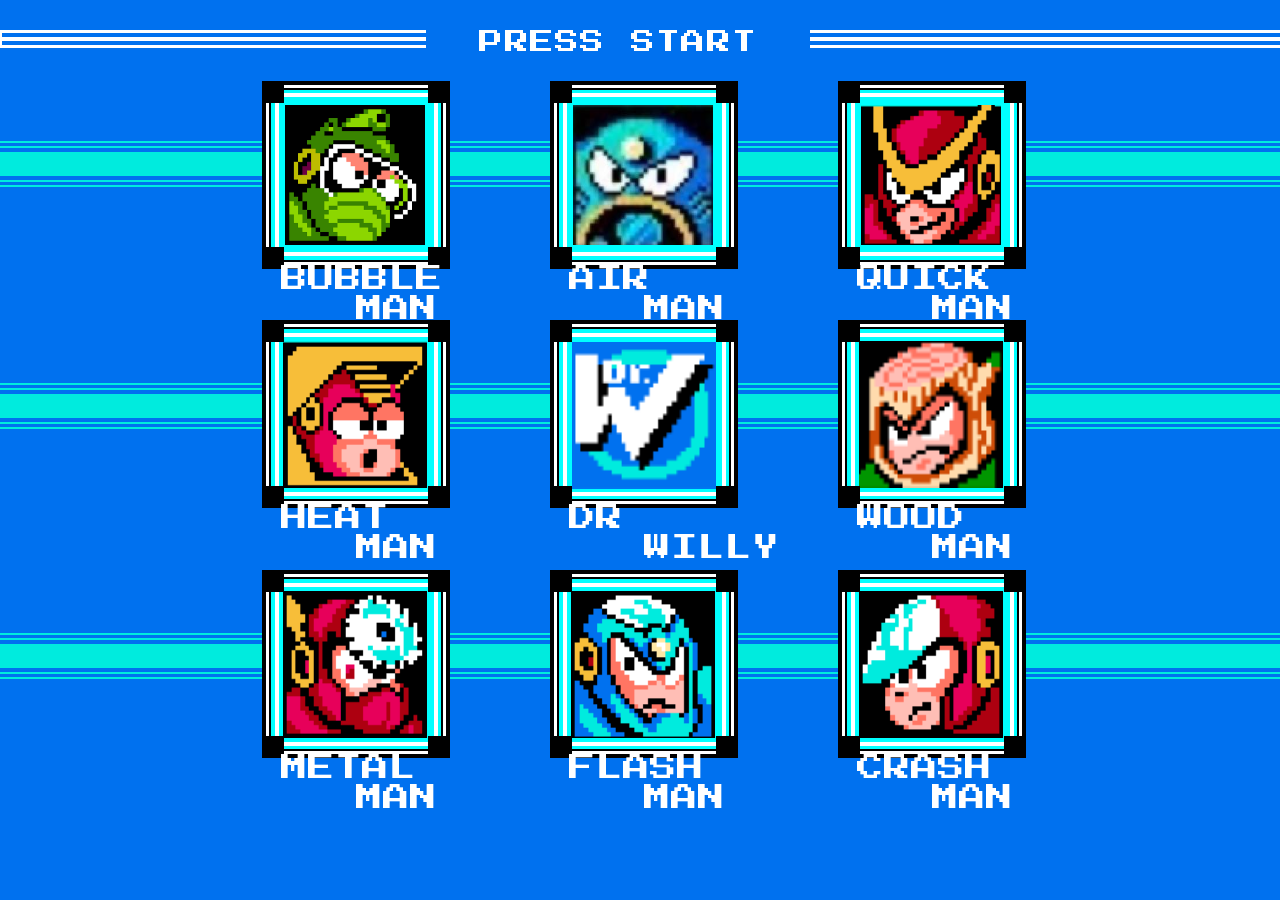
<file: index.html>
<!DOCTYPE html>

<html lang="en">
<head>

<style>
#bossselect{
	background-color:#0071ef;
}
#pressstart{
text-align:center;
justify-content:center;
font-family:'Press Start 2p';
color:white;
font-size:20pt;
}
#presstarthr,#pressstarthr2{
width:33.3%;
height:150;
margin-top:30px;
margin:bottom:30px;

}




</style>


<title> External styling </title>
<link href="https://fonts.googleapis.com/css2?family=Press+Start+2P&display=swap" rel="stylesheet">
<link rel="stylesheet" href="css/externalstyling.css">

</head>
<body id="bossselect">
<header id="bossselectheader">
<div id="tophalfheader"></div>
<div id="bottomhalfheader"></div>
<div id="textcontentheader">PRESS START</DIV>
<header>


<section id="bossselectfirstrow">
<div id="skinny"></div>
<div id="skinny"></div>
<div id="thick"></div>
<div id="skinny"></div>
<div id="skinny"></div>

<div id="bubblemansquare1">
<div id="bubblemansquare2">
<div id="bubblemansquare3">
<div id="headshotholder">
<div id="bubblemanlink">
<a href="bubbleman.html">
<img id="bubblemanheadshot" src="image/bubbleman.png" height="145px">
</a>
</div>
</div>
</div>
<div id="blackcornersquare1"></div>
<div id="blackcornersquare2"></div>
<div id="blackcornersquare3"></div>
<div id="blackcornersquare4"></div>
<div id="tophalfnameplate"> BUBBLE </DIV>
<div id="bottomhalfnameplate"> MAN </div>
</div>
</div>
</div>

<div id="airmansquare1">
<div id="airmansquare2">
<div id="airmansquare3">
<div id="headshotholder">
<div id="bubblemanlink">
<a href="airman.html">
<img id="airmanheadshot" src="image/airman.png" height="145px">
</a>
</div>
</div>
</div>
<div id="blackcornersquare1"></div>
<div id="blackcornersquare2"></div>
<div id="blackcornersquare3"></div>
<div id="blackcornersquare4"></div>
<div id="tophalfnameplate"> AIR </DIV>
<div id="bottomhalfnameplate"> MAN </div>
</div>
</div>
</div>

<div id="quickmansquare1">
<div id="quickmansquare2">
<div id="quickmansquare3">
<div id="headshotholder">
<div id="bubblemanlink">
<a href="quickman.html">
<img id="quickmanheadshot" src="image/quickman.png" height="145px">
</a>
</div>
</div>
</div>
<div id="blackcornersquare1"></div>
<div id="blackcornersquare2"></div>
<div id="blackcornersquare3"></div>
<div id="blackcornersquare4"></div>
<div id="tophalfnameplate"> QUICK </DIV>
<div id="bottomhalfnameplate"> MAN </div>
</div>
</div>
</div>
</section>



<section id="bossselectsecondrow">

<div id="skinny"></div>
<div id="skinny"></div>
<div id="thick"></div>
<div id="skinny"></div>
<div id="skinny"></div>

<div id="heatmansquare1">
<div id="heatmansquare2">
<div id="heatmansquare3">
<div id="headshotholder">
<div id="bubblemanlink">
<a href="heatman.html">
<img src="image/heatman.png" height="147px" width="144px">
</a>
</div>

</div>
</div>
<div id="blackcornersquare1"></div>
<div id="blackcornersquare2"></div>
<div id="blackcornersquare3"></div>
<div id="blackcornersquare4"></div>
<div id="tophalfnameplate"> HEAT </DIV>
<div id="bottomhalfnameplate"> MAN </div>
</div>
</div>
</div>



<div id="drwillysquare1">
<div id="drwillysquare2">
<div id="drwillysquare3">
<div id="headshotholder">


<img src="image/drwilly.png" height="147px" width="144px">

</div>
</div>
<div id="blackcornersquare1"></div>
<div id="blackcornersquare2"></div>
<div id="blackcornersquare3"></div>
<div id="blackcornersquare4"></div>
<div id="tophalfnameplate"> DR </DIV>
<div id="bottomhalfnameplate"> WILLY </DIV>
</div>
</div>
</div>



<div id="woodmansquare1">
<div id="woodmansquare2">
<div id="woodmansquare3">
<div id="headshotholder">

<div id="bubblemanlink">
<a href="woodman.html">
<img src="image/woodman.png" height="147px" width="144px">
</a>
</div>
</div>
</div>
<div id="blackcornersquare1"></div>
<div id="blackcornersquare2"></div>
<div id="blackcornersquare3"></div>
<div id="blackcornersquare4"></div>
<div id="nameplate">
<div id="tophalfnameplate"> WOOD </div>
<div id="bottomhalfnameplate"> MAN </div>
</div>
</div>




</section>

<section id="bossselectthirdrow">

<div id="skinny"></div>
<div id="skinny"></div>
<div id="thick"></div>
<div id="skinny"></div>
<div id="skinny"></div>

<div id="metalmansquare1">
<div id="metalmansquare2">
<div id="metalmansquare3">
<div id="headshotholder">

<div id="bubblemanlink">
<a href="metalman.html">
<img src="image/metalman.png" height="147px" width="144px">
</a>
</div>
</div>
</div>
<div id="blackcornersquare1"></div>
<div id="blackcornersquare2"></div>
<div id="blackcornersquare3"></div>
<div id="blackcornersquare4"></div>
<div id="nameplate">
<div id="tophalfnameplate"> METAL </DIV>
<div id="bottomhalfnameplate"> MAN </div>
</div>
</div>
</div>



<div id="flashmansquare1">
<div id="flashmansquare2">
<div id="flashmansquare3">
<div id="headshotholder">
<div id="bubblemanlink">
<a href="flashman.html">

<img src="image/flahsman.png" height="147px" width="144px">
</a>
</div>
</div>
</div>
<div id="blackcornersquare1"></div>
<div id="blackcornersquare2"></div>
<div id="blackcornersquare3"></div>
<div id="blackcornersquare4"></div>
<div id="nameplate">
<div id="tophalfnameplate"> FLASH </DIV>
<div id="bottomhalfnameplate"> MAN </div>
</div>
</div>
</div>



<div id="crashmansquare1">
<div id="crashmansquare2">
<div id="crashmansquare3">
<div id="headshotholder">

<div id="bubblemanlink">
<a href="crashman.html">
<img src="image/crashman.png" height="147px" width="144px">
</a>
</div>
</div>
</div>
<div id="blackcornersquare1"></div>
<div id="blackcornersquare2"></div>
<div id="blackcornersquare3"></div>
<div id="blackcornersquare4"></div>
<div id="nameplate">
<div id="tophalfnameplate"> CRASH </DIV>
<div id="bottomhalfnameplate"> MAN </div>
</div>
</div>
</div>



</section>


</body>
</html>
</file>
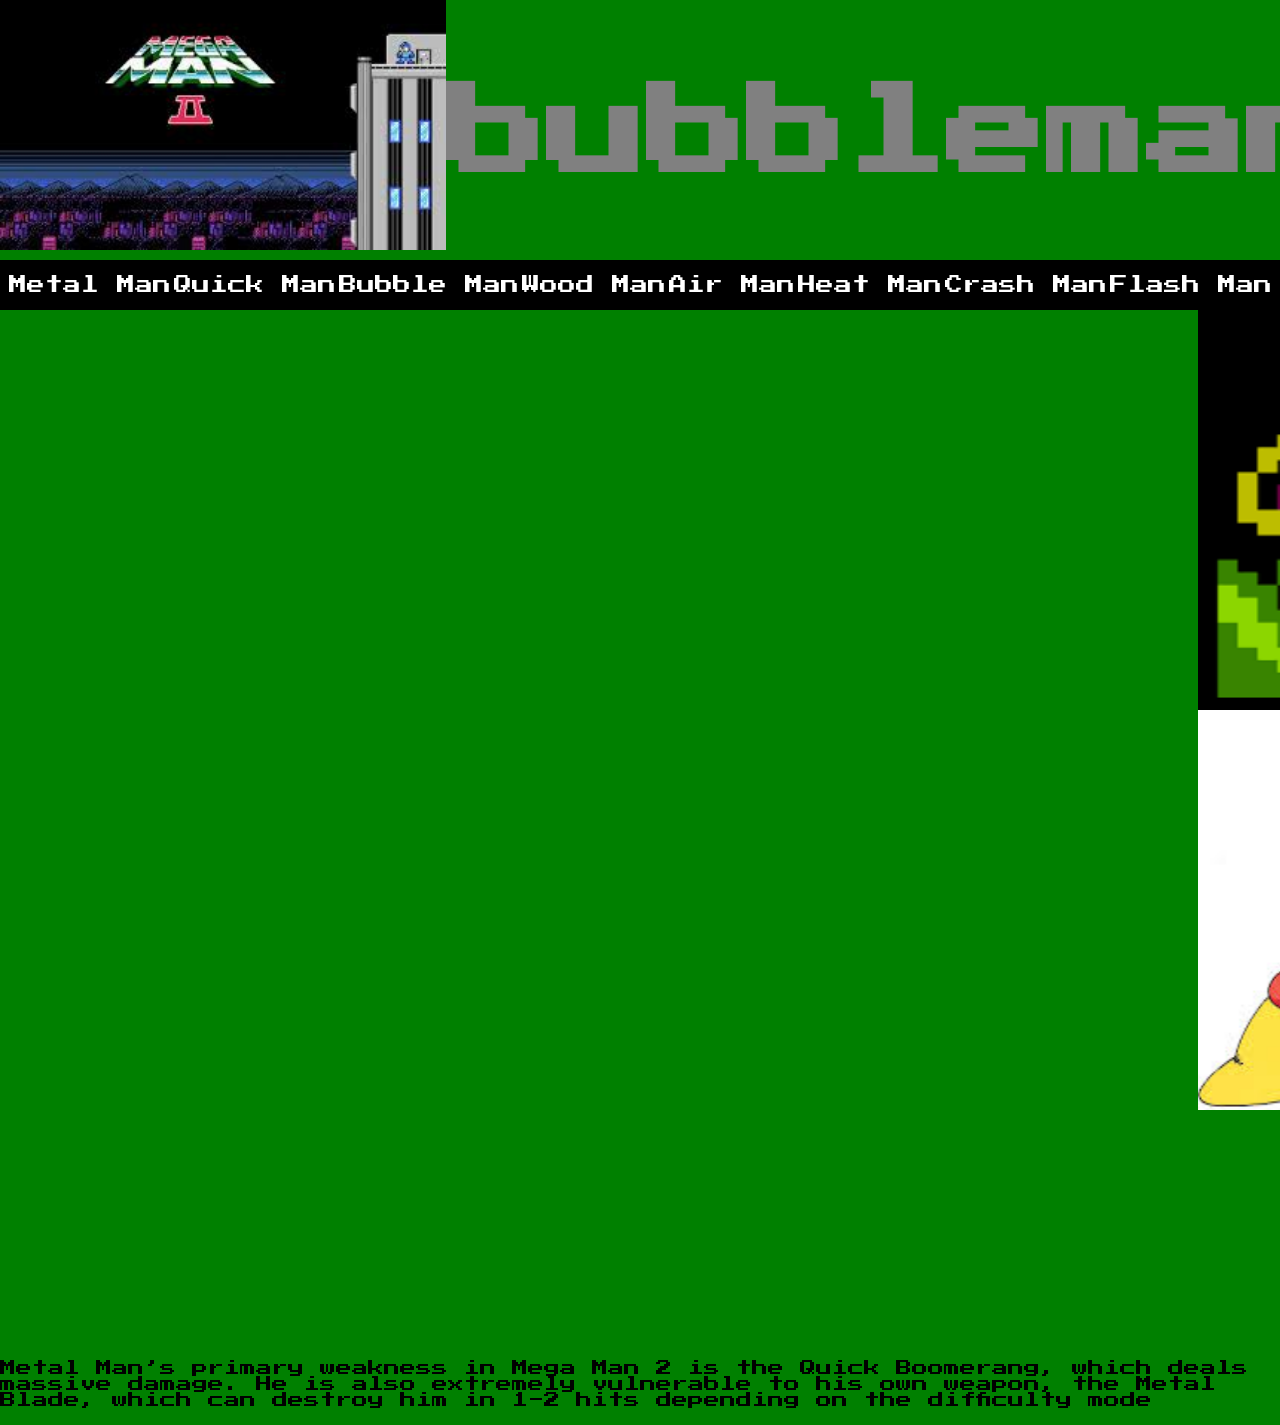
<file: bubbleman.html>
<!DOCTYPE html>

<html lang="en">

<head>
<link href="https://fonts.googleapis.com/css2?family=Press+Start+2P&display=swap" rel="stylesheet">







<meta charset="utf-8">
<meta name="description" content= "mega man 2">
 <meta name=" keywords" content="mega,quick,metal,air,bubble,heat,wood,crash,flash man">
 <meta name=" author" content=" Hudson Rodrigues">
 <meta name=" viewport" content=" width=device-width, initial-scale=1.0">
 <meta http-equiv="refresh" content="200">
 
 <link rel="stylesheet" href="css/externalstyling.css">

</head>
<body id="bubbleman">

<header id="bubblemanheader">
<img id="megamanlogo" src="image/logo.jpg" width="100%" height="250px">

<h2 id="bossfight"> bubbleman </h2>

</header>

<nav>

<a href="metalman.html"> Metal Man </a>
<a href="quickman.html"> Quick Man </a>
<a href="bubbleman.html"> Bubble Man </a>
<a href="woodman.html"> Wood Man </a>
<a href="airman.html"> Air Man </a>
<a href="heatman.html"> Heat Man </a>
<a href="crashman.html"> Crash Man </a>
<a href="flashman.html"> Flash Man </a>

</nav>

<main>

<section>

<marquee><div id="bubblemanpic"><img src="image/bubbleman.png" width="50%" height="400px"></marquee>

<marquee><img src="image/metalman2.jpg"  width="30%" height="400px"></div></marquee>
<div id="metalmanstage"><iframe width="700" height="315" src="https://www.youtube.com/embed/dHqv5VKP-wY?si=dmgvAcTMd2yEYLFN" title="YouTube video player" frameborder="0" allow="accelerometer; autoplay; clipboard-write; encrypted-media; gyroscope; picture-in-picture; web-share" referrerpolicy="strict-origin-when-cross-origin" allowfullscreen></iframe>

<!--add spice and styling and content both text and image and media learn about game-->

</section>

</main>

<footer id="bubblemanfooter">


<!-- add some special icons -->
<p>
Metal Man’s primary weakness in Mega Man 2 is the Quick Boomerang, which deals massive damage. He is also extremely vulnerable to his own weapon, the Metal Blade, which can destroy him in 1-2 hits depending on the difficulty mode
</p>
</footer>

</body>

</html>
</file>
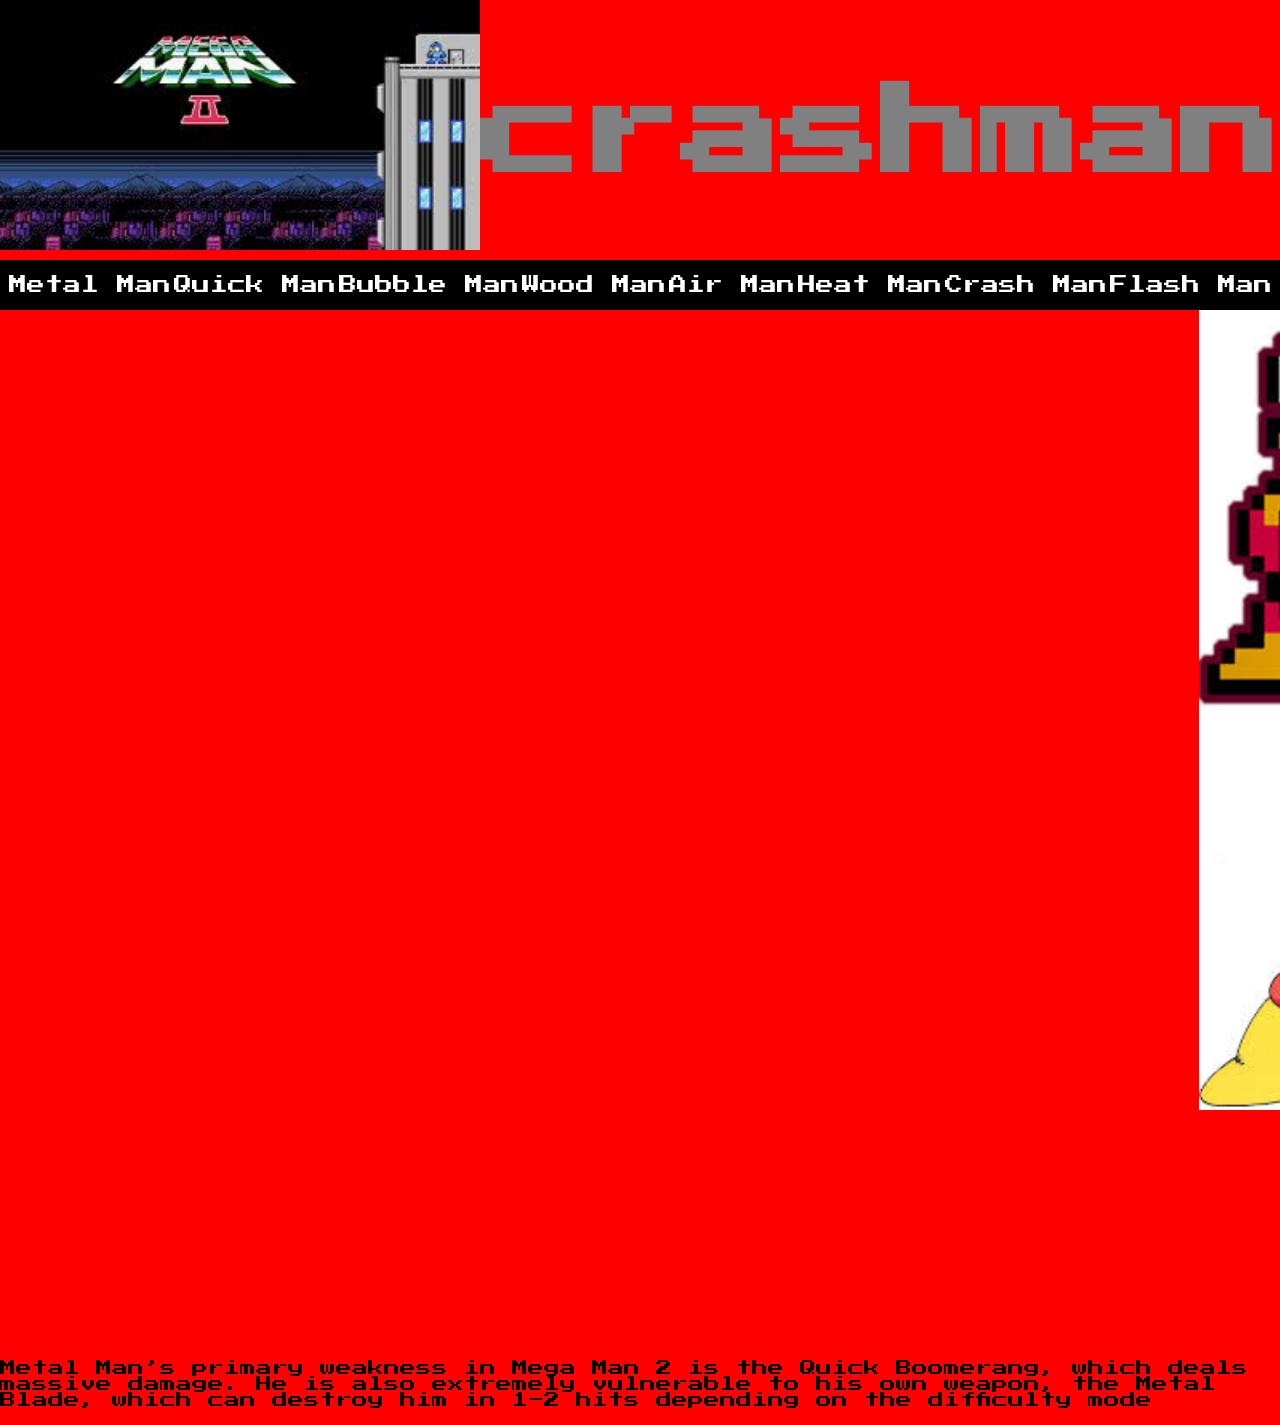
<file: crashman.html>
<!DOCTYPE html>

<html lang="en">

<head>
<link href="https://fonts.googleapis.com/css2?family=Press+Start+2P&display=swap" rel="stylesheet">
<style>




</style>


<meta charset="utf-8">
<meta name="description" content= "mega man 2">
 <meta name=" keywords" content="mega,quick,metal,air,bubble,heat,wood,crash,flash man">
 <meta name=" author" content=" Hudson Rodrigues">
 <meta name=" viewport" content=" width=device-width, initial-scale=1.0">
 <meta http-equiv="refresh" content="200">
 
 <link rel="stylesheet" href="css/externalstyling.css">

</head>
<body id="crashman">

<header id="crashmanheader">
<img id="megamanlogo" src="image/logo.jpg" width="100%" height="250px">

<h2 id="bossfight"> crashman </h2>

</header>

<nav>

<a href="metalman.html"> Metal Man </a>
<a href="quickman.html"> Quick Man </a>
<a href="bubbleman.html"> Bubble Man </a>
<a href="woodman.html"> Wood Man </a>
<a href="airman.html"> Air Man </a>
<a href="heatman.html"> Heat Man </a>
<a href="crashman.html"> Crash Man </a>
<a href="flashman.html"> Flash Man </a>

</nav>

<main>

<section>

<marquee><div id="crashmanpic"><img src="image/metalman.jpg" width="30%" height="400px"></marquee>

<marquee><img src="image/metalman2.jpg"  width="30%" height="400px"></div></marquee>
<div id="metalmanstage"><iframe width="700" height="315" src="https://www.youtube.com/embed/dHqv5VKP-wY?si=dmgvAcTMd2yEYLFN" title="YouTube video player" frameborder="0" allow="accelerometer; autoplay; clipboard-write; encrypted-media; gyroscope; picture-in-picture; web-share" referrerpolicy="strict-origin-when-cross-origin" allowfullscreen></iframe>

<!--add spice and styling and content both text and image and media learn about game-->

</section>

</main>

<footer id="crashmanfooter">


<!-- add some special icons -->
<p>
Metal Man’s primary weakness in Mega Man 2 is the Quick Boomerang, which deals massive damage. He is also extremely vulnerable to his own weapon, the Metal Blade, which can destroy him in 1-2 hits depending on the difficulty mode
</p>
</footer>

</body>

</html>
</file>
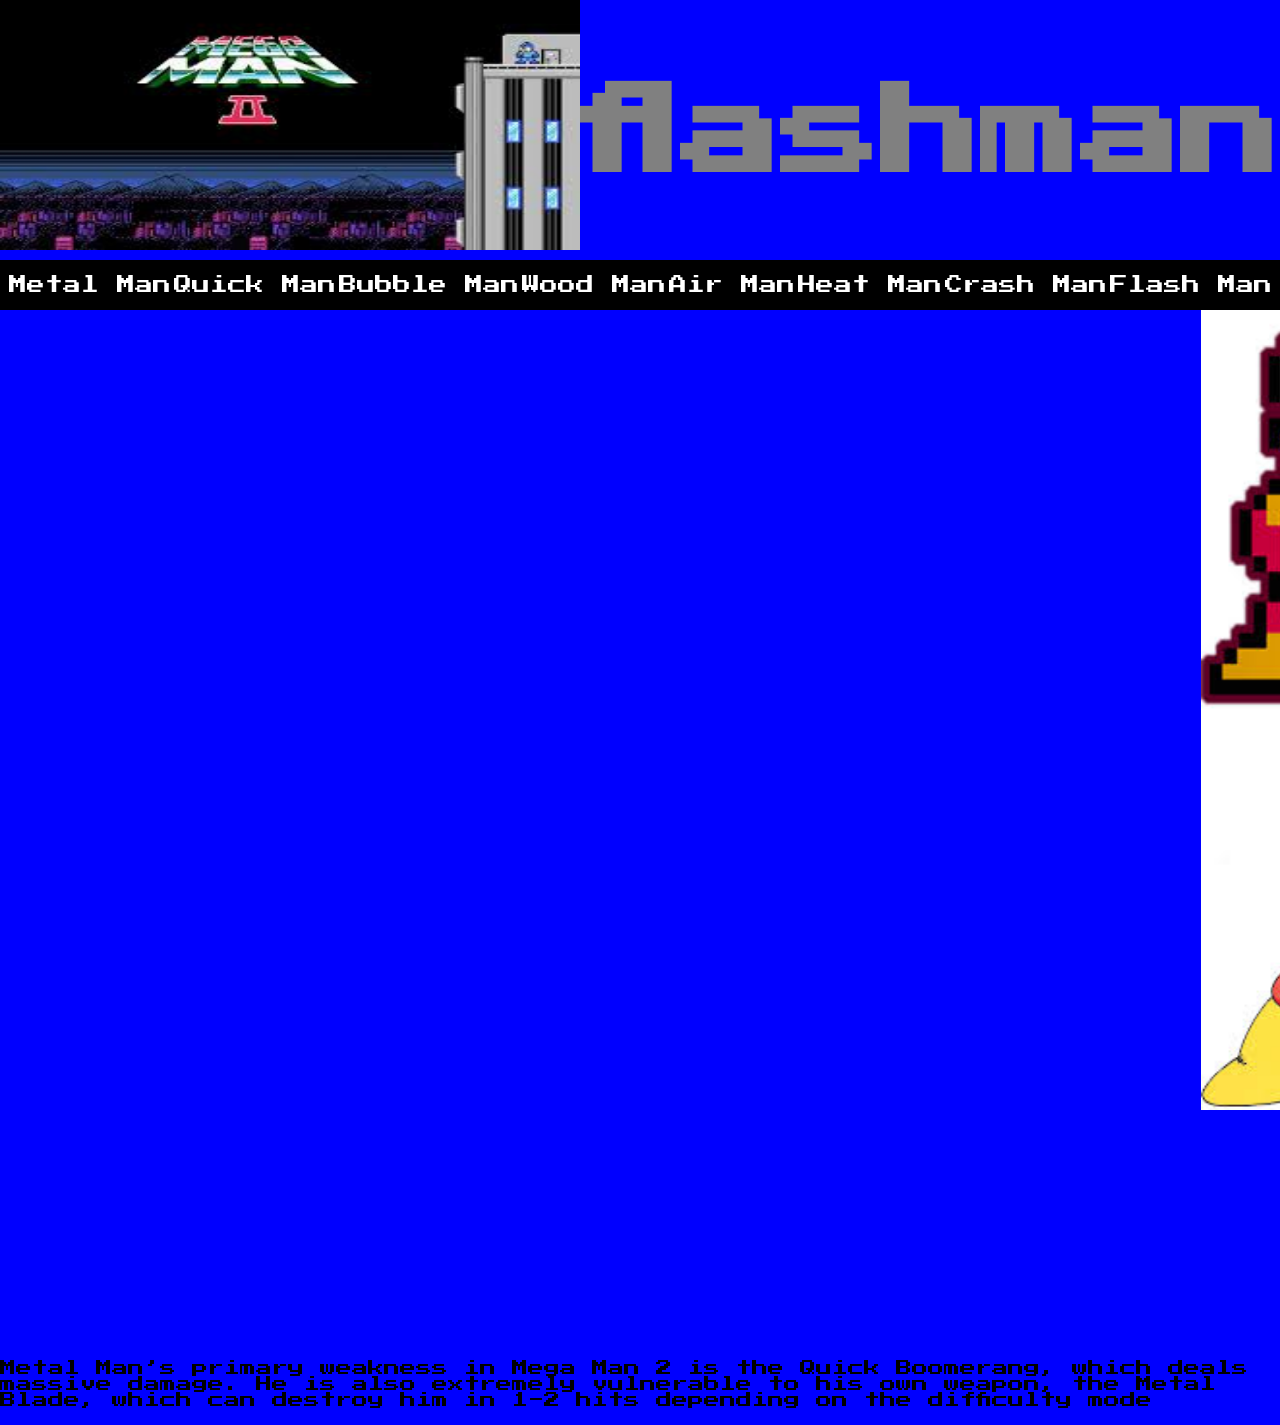
<file: flashman.html>
<!DOCTYPE html>

<html lang="en">

<head>
<link href="https://fonts.googleapis.com/css2?family=Press+Start+2P&display=swap" rel="stylesheet">
<style>




</style>


<meta charset="utf-8">
<meta name="description" content= "mega man 2">
 <meta name=" keywords" content="mega,quick,metal,air,bubble,heat,wood,crash,flash man">
 <meta name=" author" content=" Hudson Rodrigues">
 <meta name=" viewport" content=" width=device-width, initial-scale=1.0">
 <meta http-equiv="refresh" content="200">
 
 <link rel="stylesheet" href="css/externalstyling.css">

</head>
<body id="flashman">

<header id="flashmanheader">
<img id="megamanlogo" src="image/logo.jpg" width="100%" height="250px">

<h2 id="bossfight"> flashman </h2>

</header>

<nav>

<a href="metalman.html"> Metal Man </a>
<a href="quickman.html"> Quick Man </a>
<a href="bubbleman.html"> Bubble Man </a>
<a href="woodman.html"> Wood Man </a>
<a href="airman.html"> Air Man </a>
<a href="heatman.html"> Heat Man </a>
<a href="crashman.html"> Crash Man </a>
<a href="flashman.html"> Flash Man </a>

</nav>

<main>

<section>

<marquee><div id="flashmanpic"><img src="image/metalman.jpg" width="30%" height="400px"></marquee>

<marquee><img src="image/metalman2.jpg"  width="30%" height="400px"></div></marquee>
<div id="metalmanstage"><iframe width="700" height="315" src="https://www.youtube.com/embed/dHqv5VKP-wY?si=dmgvAcTMd2yEYLFN" title="YouTube video player" frameborder="0" allow="accelerometer; autoplay; clipboard-write; encrypted-media; gyroscope; picture-in-picture; web-share" referrerpolicy="strict-origin-when-cross-origin" allowfullscreen></iframe>

<!--add spice and styling and content both text and image and media learn about game-->

</section>

</main>

<footer id="flashmanfooter">


<!-- add some special icons -->
<p>
Metal Man’s primary weakness in Mega Man 2 is the Quick Boomerang, which deals massive damage. He is also extremely vulnerable to his own weapon, the Metal Blade, which can destroy him in 1-2 hits depending on the difficulty mode
</p>
</footer>

</body>

</html>
</file>
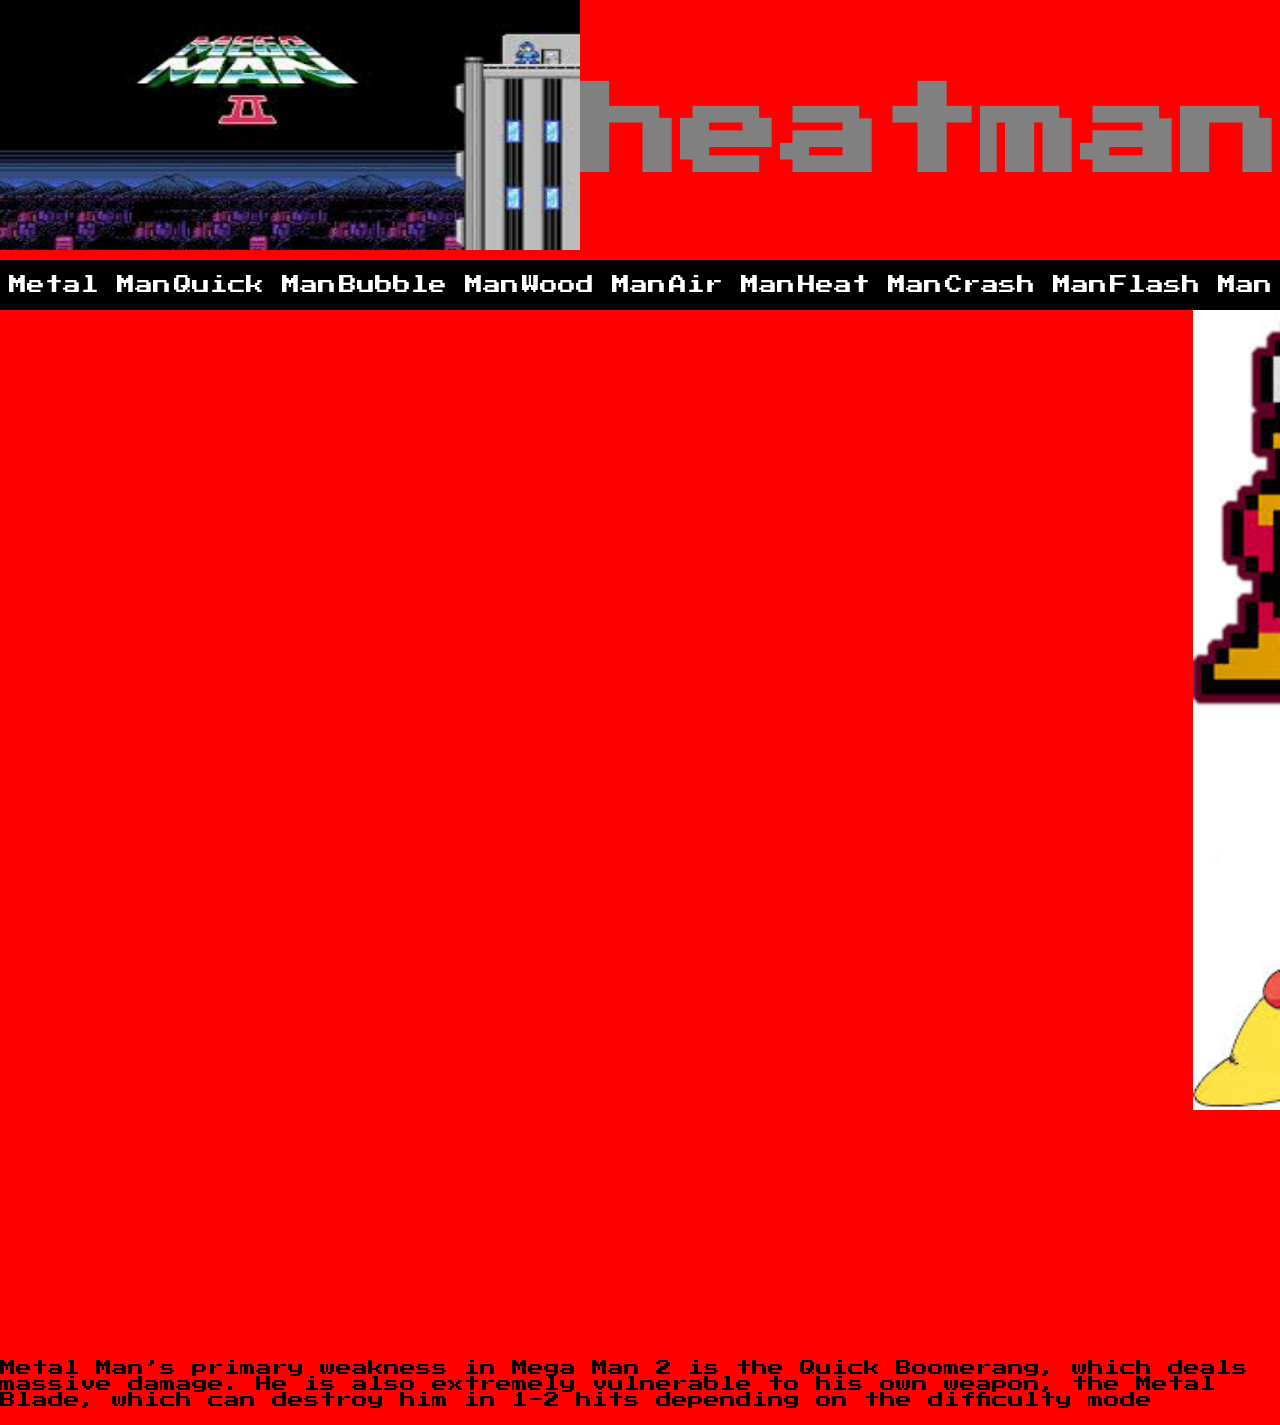
<file: heatman.html>
<!DOCTYPE html>

<html lang="en">

<head>
<link href="https://fonts.googleapis.com/css2?family=Press+Start+2P&display=swap" rel="stylesheet">
<style>




</style>


<meta charset="utf-8">
<meta name="description" content= "mega man 2">
 <meta name=" keywords" content="mega,quick,metal,air,bubble,heat,wood,crash,flash man">
 <meta name=" author" content=" Hudson Rodrigues">
 <meta name=" viewport" content=" width=device-width, initial-scale=1.0">
 <meta http-equiv="refresh" content="200">
 
 <link rel="stylesheet" href="css/externalstyling.css">

</head>
<body id="heatman">

<header id="heatmanheader">
<img id="megamanlogo" src="image/logo.jpg" width="100%" height="250px">

<h2 id="bossfight"> heatman</h2>

</header>

<nav>

<a href="metalman.html"> Metal Man </a>
<a href="quickman.html"> Quick Man </a>
<a href="bubbleman.html"> Bubble Man </a>
<a href="woodman.html"> Wood Man </a>
<a href="airman.html"> Air Man </a>
<a href="heatman.html"> Heat Man </a>
<a href="crashman.html"> Crash Man </a>
<a href="flashman.html"> Flash Man </a>

</nav>

<main>

<section>

<marquee><div id="heatmanpic"><img src="image/metalman.jpg" width="30%" height="400px"></marquee>

<marquee><img src="image/metalman2.jpg"  width="30%" height="400px"></div></marquee>
<div id="metalmanstage"><iframe width="700" height="315" src="https://www.youtube.com/embed/dHqv5VKP-wY?si=dmgvAcTMd2yEYLFN" title="YouTube video player" frameborder="0" allow="accelerometer; autoplay; clipboard-write; encrypted-media; gyroscope; picture-in-picture; web-share" referrerpolicy="strict-origin-when-cross-origin" allowfullscreen></iframe>

<!--add spice and styling and content both text and image and media learn about game-->

</section>

</main>

<footer id="heatmanfooter">


<!-- add some special icons -->
<p>
Metal Man’s primary weakness in Mega Man 2 is the Quick Boomerang, which deals massive damage. He is also extremely vulnerable to his own weapon, the Metal Blade, which can destroy him in 1-2 hits depending on the difficulty mode
</p>
</footer>

</body>

</html>
</file>
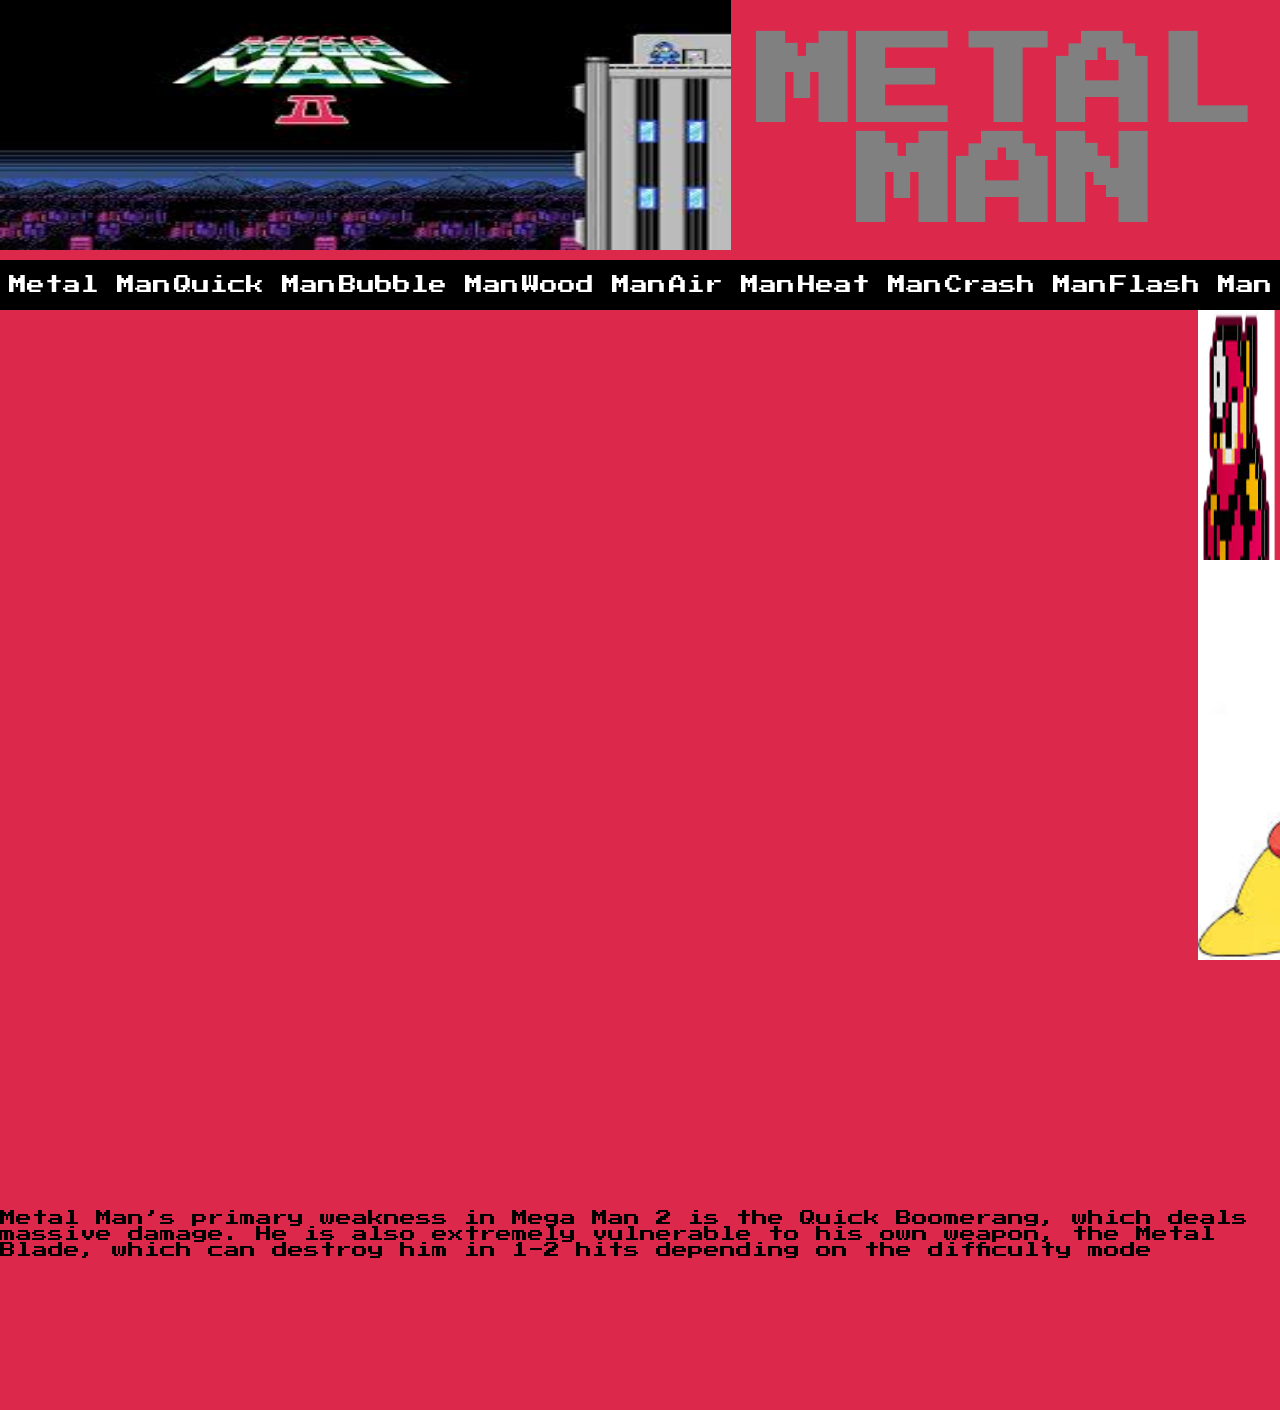
<file: metalman.html>
<!DOCTYPE html>

<html lang="en">

<head>
<link href="https://fonts.googleapis.com/css2?family=Press+Start+2P&display=swap" rel="stylesheet">
<style>
*{
margin: 0px;
font-family:'Press Start 2p';
}

#metalman{
background-color:rgb(220, 40, 75);
}

#metalmanheader{
	height:250;
	width:100%;
	display:flex;
}

#megamanlogo{
	height:250px;
	width:100%;
	display:flex;
}
#bossfight{
	height:250px;
	width:75%;
	align-items:center;
	justify-content:center;
	display:flex;
	font-size:100px;
	color:WHITE;

}

nav{
font-size:20pt;
font-color:white;
	background-color:black;
	text-decoration:none;
	
}



</style>


<meta charset="utf-8">
<meta name="description" content= "mega man 2">
 <meta name=" keywords" content="mega,quick,metal,air,bubble,heat,wood,crash,flash man">
 <meta name=" author" content=" Hudson Rodrigues">
 <meta name=" viewport" content=" width=device-width, initial-scale=1.0">
 <meta http-equiv="refresh" content="200">
 
 <link rel="stylesheet" href="css/externalstyling.css">

</head>
<body id="metalman">

<header id="metalmanheader">
<img id="megamanlogo" src="image/logo.jpg" width="100%" height="250px">

<h2 id="bossfight"> METAL MAN </h2>

</header>

<nav>

<a href="metalman.html"> Metal Man </a>
<a href="quickman.html"> Quick Man </a>
<a href="bubbleman.html"> Bubble Man </a>
<a href="woodman.html"> Wood Man </a>
<a href="airman.html"> Air Man </a>
<a href="heatman.html"> Heat Man </a>
<a href="crashman.html"> Crash Man </a>
<a href="flashman.html"> Flash Man </a>

</nav>

<main>

<section>

<marquee><div id="metalmanpic"><img src="image/metalman.jpg" width="30%" height="400px"></marquee>

<marquee><img src="image/metalman2.jpg"  width="30%" height="400px"></div></marquee>
<div id="metalmanstage"><iframe width="700" height="315" src="https://www.youtube.com/embed/dHqv5VKP-wY?si=dmgvAcTMd2yEYLFN" title="YouTube video player" frameborder="0" allow="accelerometer; autoplay; clipboard-write; encrypted-media; gyroscope; picture-in-picture; web-share" referrerpolicy="strict-origin-when-cross-origin" allowfullscreen></iframe>

<!--add spice and styling and content both text and image and media learn about game-->

</section>

</main>

<footer id="metalmanfooter">


<!-- add some special icons -->
<p>
Metal Man’s primary weakness in Mega Man 2 is the Quick Boomerang, which deals massive damage. He is also extremely vulnerable to his own weapon, the Metal Blade, which can destroy him in 1-2 hits depending on the difficulty mode
</p>
</footer>

</body>

</html>
</file>
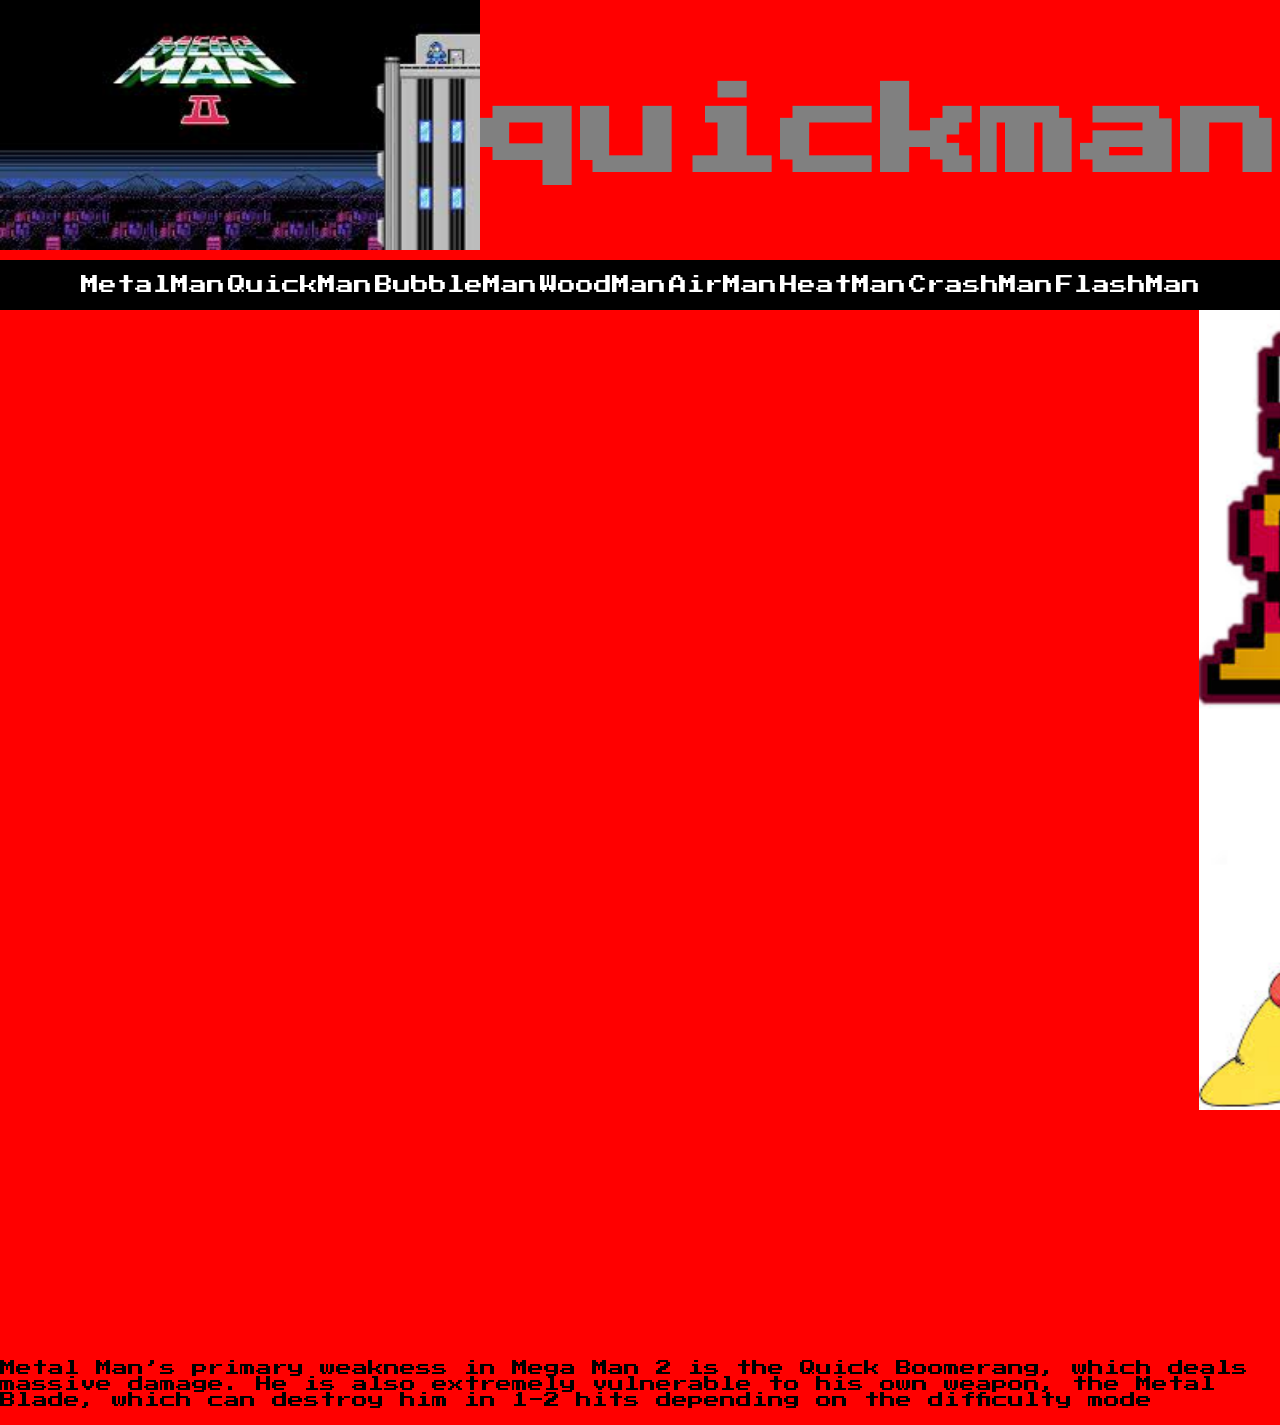
<file: quickman.html>
<!DOCTYPE html>

<html lang="en">

<head>
<link href="https://fonts.googleapis.com/css2?family=Press+Start+2P&display=swap" rel="stylesheet">
<style>



</style>


<meta charset="utf-8">
<meta name="description" content= "mega man 2">
 <meta name=" keywords" content="mega,quick,metal,air,bubble,heat,wood,crash,flash man">
 <meta name=" author" content=" Hudson Rodrigues">
 <meta name=" viewport" content=" width=device-width, initial-scale=1.0">
 <meta http-equiv="refresh" content="200">
 
 <link rel="stylesheet" href="css/externalstyling.css">

</head>
<body id="quickman">

<header id="quickmanheader">
<img id="megamanlogo" src="image/logo.jpg" width="100%" height="250px">

<h2 id="bossfight"> quickman </h2>

</header>

<nav>

<a href="metalman.html"> MetalMan </a>
<br>
<a href="quickman.html"> QuickMan </a>
<a href="bubbleman.html"> BubbleMan </a>
<a href="woodman.html"> WoodMan </a>
<a href="airman.html"> AirMan </a>
<a href="heatman.html"> HeatMan </a>
<a href="crashman.html"> CrashMan </a>
<a href="flashman.html"> FlashMan </a>

</nav>

<main>

<section>

<marquee><div id="qucickmanpic"><img src="image/metalman.jpg" width="30%" height="400px"></marquee>

<marquee><img src="image/metalman2.jpg"  width="30%" height="400px"></div></marquee>
<div id="metalmanstage"><iframe width="700" height="315" src="https://www.youtube.com/embed/dHqv5VKP-wY?si=dmgvAcTMd2yEYLFN" title="YouTube video player" frameborder="0" allow="accelerometer; autoplay; clipboard-write; encrypted-media; gyroscope; picture-in-picture; web-share" referrerpolicy="strict-origin-when-cross-origin" allowfullscreen></iframe>

<!--add spice and styling and content both text and image and media learn about game-->

</section>

</main>

<footer id="quickmanfooter">


<!-- add some special icons -->
<p>
Metal Man’s primary weakness in Mega Man 2 is the Quick Boomerang, which deals massive damage. He is also extremely vulnerable to his own weapon, the Metal Blade, which can destroy him in 1-2 hits depending on the difficulty mode
</p>
</footer>

</body>

</html>
</file>
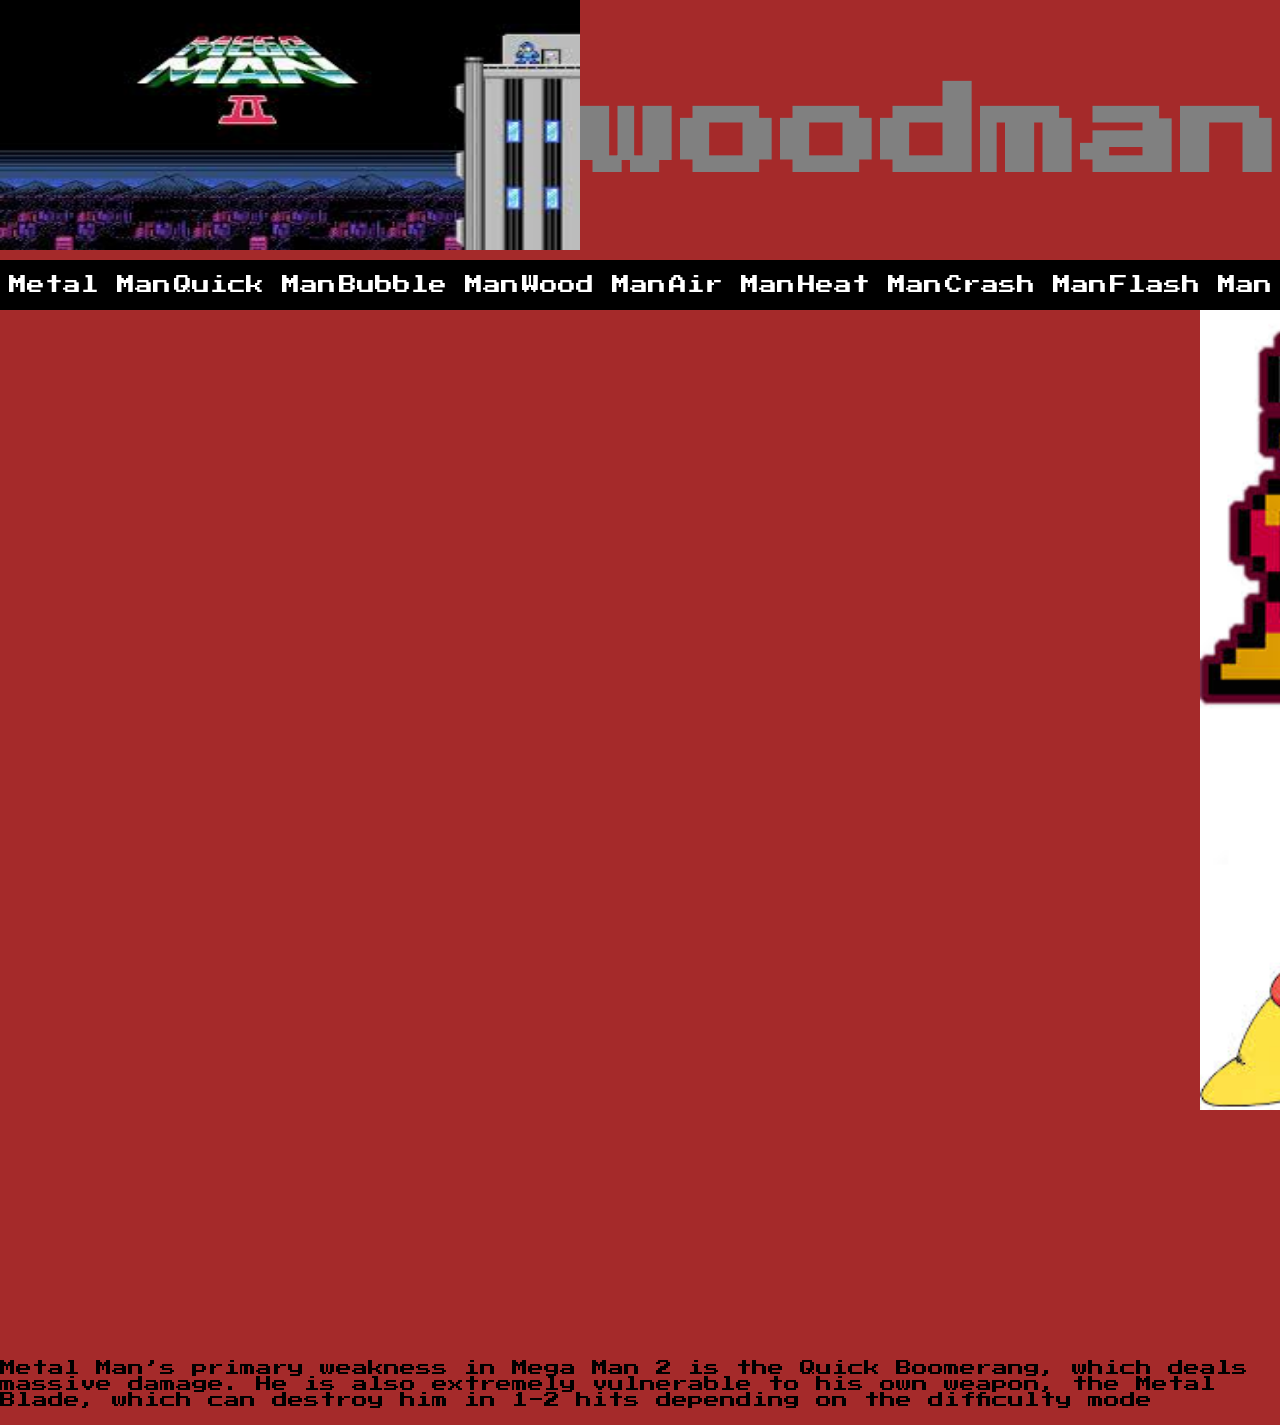
<file: woodman.html>
<!DOCTYPE html>

<html lang="en">

<head>
<link href="https://fonts.googleapis.com/css2?family=Press+Start+2P&display=swap" rel="stylesheet">
<style>

#woodman{
background-color:brown;
}

#woodmanheader{
	height:250;
	width:100%;
	display:flex;
}

#megamanlogo{
	height:250px;
	width:100%;
	display:flex;
}
#bossfight{
	height:250px;
	width:75%;
	align-items:center;
	justify-content:center;
	display:flex;
	font-size:100px;
	color:grey;

}

nav{
font-size:20pt;
color:white;
	background-color:black;
	text-decoration:none;
	
}
</style>


<meta charset="utf-8">
<meta name="description" content= "mega man 2">
 <meta name=" keywords" content="mega,quick,metal,air,bubble,heat,wood,crash,flash man">
 <meta name=" author" content=" Hudson Rodrigues">
 <meta name=" viewport" content=" width=device-width, initial-scale=1.0">
 <meta http-equiv="refresh" content="200">
 
 <link rel="stylesheet" href="css/externalstyling.css">

</head>
<body id="woodman">

<header id="woodmanheader">
<img id="megamanlogo" src="image/logo.jpg" width="100%" height="250px">

<h2 id="bossfight"> woodman</h2>

</header>

<nav>

<a href="metalman.html"> Metal Man </a>
<a href="quickman.html"> Quick Man </a>
<a href="bubbleman.html"> Bubble Man </a>
<a href="woodman.html"> Wood Man </a>
<a href="airman.html"> Air Man </a>
<a href="heatman.html"> Heat Man </a>
<a href="crashman.html"> Crash Man </a>
<a href="flashman.html"> Flash Man </a>

</nav>

<main>

<section>

<marquee><div id="woodmanpic"><img src="image/metalman.jpg" width="30%" height="400px"></marquee>

<marquee><img src="image/metalman2.jpg"  width="30%" height="400px"></div></marquee>
<div id="metalmanstage"><iframe width="700" height="315" src="https://www.youtube.com/embed/dHqv5VKP-wY?si=dmgvAcTMd2yEYLFN" title="YouTube video player" frameborder="0" allow="accelerometer; autoplay; clipboard-write; encrypted-media; gyroscope; picture-in-picture; web-share" referrerpolicy="strict-origin-when-cross-origin" allowfullscreen></iframe>

<!--add spice and styling and content both text and image and media learn about game-->

</section>

</main>

<footer id="woodmanfooter">


<!-- add some special icons -->
<p>
Metal Man’s primary weakness in Mega Man 2 is the Quick Boomerang, which deals massive damage. He is also extremely vulnerable to his own weapon, the Metal Blade, which can destroy him in 1-2 hits depending on the difficulty mode
</p>
</footer>

</body>

</html>
</file>
<file: css/externalstyling.css>
*{
margin: 0px;
font-family: 'Press Start 2p', arial;
}

#metalman{
background-color: rgb(220,40,75);
}

#metamanheader{
height: 250px;
width: 100%;
display: flex;
background-image: linear-gradient(to right, black, black, black, rgb(220,40,75));
}

#megamanlogo{
height: 250px;
width: 25%;
}

#metalmanemptyspace, #airmanemptyspace{
height: 30px;
width: 100%;
}

#metalmantop, #airmantop{
height: 250px;
width: 100%;
display: flex;
}

#metalmanpic, #metalmanstage, #megamanstage{
height: 250px;
}

#metalmanpic, #airmanpic{
width: 20%;
}

#metalman1, #metalman2, #airman1, #airmain2{
height: 250px;
}

#metalmanstage, #airmainstage{
width: 60%;
}

#metalmanbottom, #airmanbottom{
height: 600px;
width: 100%;
}

h2{
margin-top: 10px;
height: 60px;
width: 100%;
text-align: center;
color: white;
}

#leftrightcontainer{
height: 560px;
width: 100%;
display: flex;
}

#metalmanleft, #metalmanright, #airmainleft, #airmainright{
height: 560px;
width: 50%;
color: white;
line-height: 20px;
}

#bossname{
height: 250px;
width: 75%;
align-items: center;
justify-content: center;
display: flex;
font-size: 40px;
color: white;
}

nav{
height: 50px;
width: 100%;
background-color: black;
align-items: center;
justify-content: center;
display: flex;
}

a{
height: 50px;
width: auto;
font-size: 18px;
margin-right: 1.5px;
margin-left: 1.5px;
padding-top: 15px;
padding-bottom: 15px;
color: white;
text-decoration: none;
align-items: center;
justify-content: center;
display: flex;
}

#metalmanfooter, #airmainfooter{
height: 200px;
width: 100%;
display: flex;
}

#socialmediaicon{
height: 200px;
width: 100px;
}

#x, #youtube, #instagram, #tiktok{
height: 200px;
width: 100px;
}

#legalstuff{
margin-right: 40px;
}

#airmain{
background-color: blue;
}

#airmanheader{
height: 250px;
width: 100%;
display: flex;
background-image: linear-gradient(to right, black, black, black, blue);
}

#bossselect{
background-color: #0071EF;
}

#bossselectheader{
background-color: #0071EF;
height: 50px;
width: 100%;
position: relative;
top: 30px;
}

#tophalfheader, #bottomhalfheader{
height: 4px;
width: 100%;
border: solid 2.65px white;
}

#tophalfheader{
border-top: solid 3.25px white;
}

#bottomhalfheader{
border-bottom: solid 3.25px white;
}

#textcontentheader{
height: 24px;
width: 30%;
position: absolute;
top: 0px;
left: 33.3%;
z-index: 1;
font-size: 24px;
color: white;
letter-spacing: 1.25px;
background-color: #0071EF;
align-items: center;
justify-content: center;
display: flex;
}

#bossselectfirstrow{
height: 50px;
width: 100%;
background-color: #0071EF;
position: relative;
top: 90px;
}

#skinny, #thick{
width: 100%;
background-color: #00EBDE;
margin-top: 4px;
margin-bottom: 4px;
}

#skinny{
height: 2.2px;
margin-top: 2.75px;
margin-bottom: 2.75px;
}

#thick{
height: 24px;
}

#bubblemansquare1,#airmansquare1,#quickmansquare1,#drwillysquare1,#heatmansquare1,#woodmansquare1,#crashmansquare1,#metalmansquare1,#flashmansquare1{
height: 180px;
width: 180px;
background-color: white;
border: solid 4px black;
position: absolute;
top: -60px;
left: 20.5%;
justify-content: center;
align-items: center;
display: flex;
}
#airmansquare1{
	left:43%;
}

#quickmansquare1{
	left:65.5%;
}
#bubblemansquare2,#airmansquare2,#quickmansquare2,#drwillysquare2,#heatmansquare2,#woodmansquare2,#crashmansquare2,#metalmansquare2,#flashmansquare2{
height: 170px;
width: 170px;
background-color: cyan;
border: solid 2px black;
justify-content: center;
align-items: center;
display: flex;
}

#bubblemansquare3,#airmansquare3,#quickmansquare3,#drwillysquare3,#heatmansquare3,#woodmansquare3,#crashmansquare3,#metalmansquare3,#flashmansquare3{
height: 155px;
width: 155px;
background-color: cyan;
border: solid 4px white;
justify-content: center;
align-items: center;
display: flex;
}

#headshotholder{
height: 145px;
width: 145px;
justify-content: center;
}

#bubblemanheadshot,#airmanheadshot,#quickmanheadshot,#drwillyheadshot,#heatmanheadshot,#woodmanheadshot{
	height:100%;
	width:100%;
}
#drwillysquare1{
	left:43%;
}

#woodmansquare1{
	left:65.5%;
}

#blackcornersquare1{
	height:18px;
	width:18px;
	position:absolute;
	top:0px;
	left:0px;
	background-color:black;
}
#blackcornersquare2{
	height:18px;
	width:18px;
	position:absolute;
	top:0px;
	right:0px;
	background-color:black;
}


#blackcornersquare3{
	height:18px;
	width:18px;
	position:absolute;
	bottom:0px;
	left:0px;
	background-color:black;
}
	
	#blackcornersquare4{
	height:18px;
	width:18px;
	position:absolute;
	bottom:0px;
	right:0px;
	background-color:black;
	}
	
	#bossselectsecondrow{
		height: 50px;
width: 100%;
background-color: #0071EF;
position: absolute;
top: 350px;
	}
	
#bossselectthirdrow{
			height: 50px;
width: 100%;
background-color: #0071EF;
position: absolute;
top: 600px;
	}
	

	
	#tophalfnameplate{
		position:absolute;
		top:180px;
		left:15px;
		font-size:20pt;
		color:white;
	}
	
	#bottomhalfnameplate{
		position:absolute;
		top:210px;
		left:90px;
		font-size:20pt;
		color:white;
		
	}
	
	#bubblemanlink{
		width: 140px;  
  height: 140px;
  position:absolute;
  top:5px;
  
	}
	
	#bubblemanlink a{
  width: 100%;
  height: 100%;
}
		
	#flashmansquare1{
	left:43%;
}

#crashmansquare1{
	left:65.5%;
}

	*{
margin: 0px;
font-family:'Press Start 2p';
}

#metalman{
background-color:rgb(220, 40, 75);
}

#metalmanheader{
	height:250;
	width:100%;
	display:flex;
}

#megamanlogo{
	height:250px;
	width:100%;
	display:flex;
}
#bossfight{
	height:250px;
	width:75%;
	align-items:center;
	justify-content:center;
	display:flex;
	font-size:100px;
	color:WHITE;

}

nav{
font-size:20pt;
font-color:white;
	background-color:black;
	text-decoration:none;
	
}
*{
margin: 0px;
font-family:'Press Start 2p';
}

#bubbleman{
background-color:green;
}

#bubblemanheader{
	height:250;
	width:100%;
	display:flex;
}

#megamanlogo{
	height:250px;
	width:100%;
	display:flex;
}
#bossfight{
	height:250px;
	width:75%;
	align-items:center;
	justify-content:center;
	display:flex;
	font-size:100px;
	color:white;

}

nav{
font-size:20pt;
color:white;
	background-color:black;
	text-decoration:none;
	
}

*{
margin: 0px;
font-family:'Press Start 2p';
}

#crashman{
background-color:red;
}

#crashmanheader{
	height:250;
	width:100%;
	display:flex;
}

#megamanlogo{
	height:250px;
	width:100%;
	display:flex;
}
#bossfight{
	height:250px;
	width:75%;
	align-items:center;
	justify-content:center;
	display:flex;
	font-size:100px;
	color:silver;

}

nav{
font-size:20pt;
color:yellow;
	background-color:black;
	text-decoration:none;
	
}

*{
margin: 0px;
font-family:'Press Start 2p';
}

#flashman{
background-color:blue;
}

#flashmanheader{
	height:250;
	width:100%;
	display:flex;
}

#flashmanlogo{
	height:250px;
	width:100%;
	display:flex;
}
#bossfight{
	height:250px;
	width:75%;
	align-items:center;
	justify-content:center;
	display:flex;
	font-size:100px;
	color:yellow;

}

nav{
font-size:20pt;
color:white;
	background-color:yellow;
	text-decoration:none;
	
}

*{
margin: 0px;
font-family:'Press Start 2p';
}

#heatman{
background-color:red;
}

#heatmanheader{
	height:250;
	width:100%;
	display:flex;
	color:yellow;
}

#heatmanlogo{
	height:250px;
	width:100%;
	display:flex;
}
#bossfight{
	height:250px;
	width:75%;
	align-items:center;
	justify-content:center;
	display:flex;
	font-size:100px;
	color:yellow;

}

nav{
font-size:20pt;
color:yellow;
	background-color:black;
	text-decoration:none;
	
}

*{
margin: 0px;
font-family:'Press Start 2p';
}

#quickman{
background-color:red;
}

#quickmanheader{
	height:250;
	width:100%;
	display:flex;
}

#megamanlogo{
	height:250px;
	width:100%;
	display:flex;
}
#bossfight{
	height:250px;
	width:75%;
	align-items:center;
	justify-content:center;
	display:flex;
	font-size:100px;
	color:black;

}

nav{
font-size:20pt;
color:black;
	background-color:black;
	text-decoration:none;
	
}

*{
margin: 0px;
font-family:'Press Start 2p';
}

#woodman{
background-color:brown;
}

#woodmanheader{
	height:250;
	width:100%;
	display:flex;
}

#megamanlogo{
	height:250px;
	width:100%;
	display:flex;
}
#bossfight{
	height:250px;
	width:75%;
	align-items:center;
	justify-content:center;
	display:flex;
	font-size:100px;
	color:grey;

}

nav{
font-size:20pt;
color:white;
	background-color:black;
	text-decoration:none;
	
}
</file>
